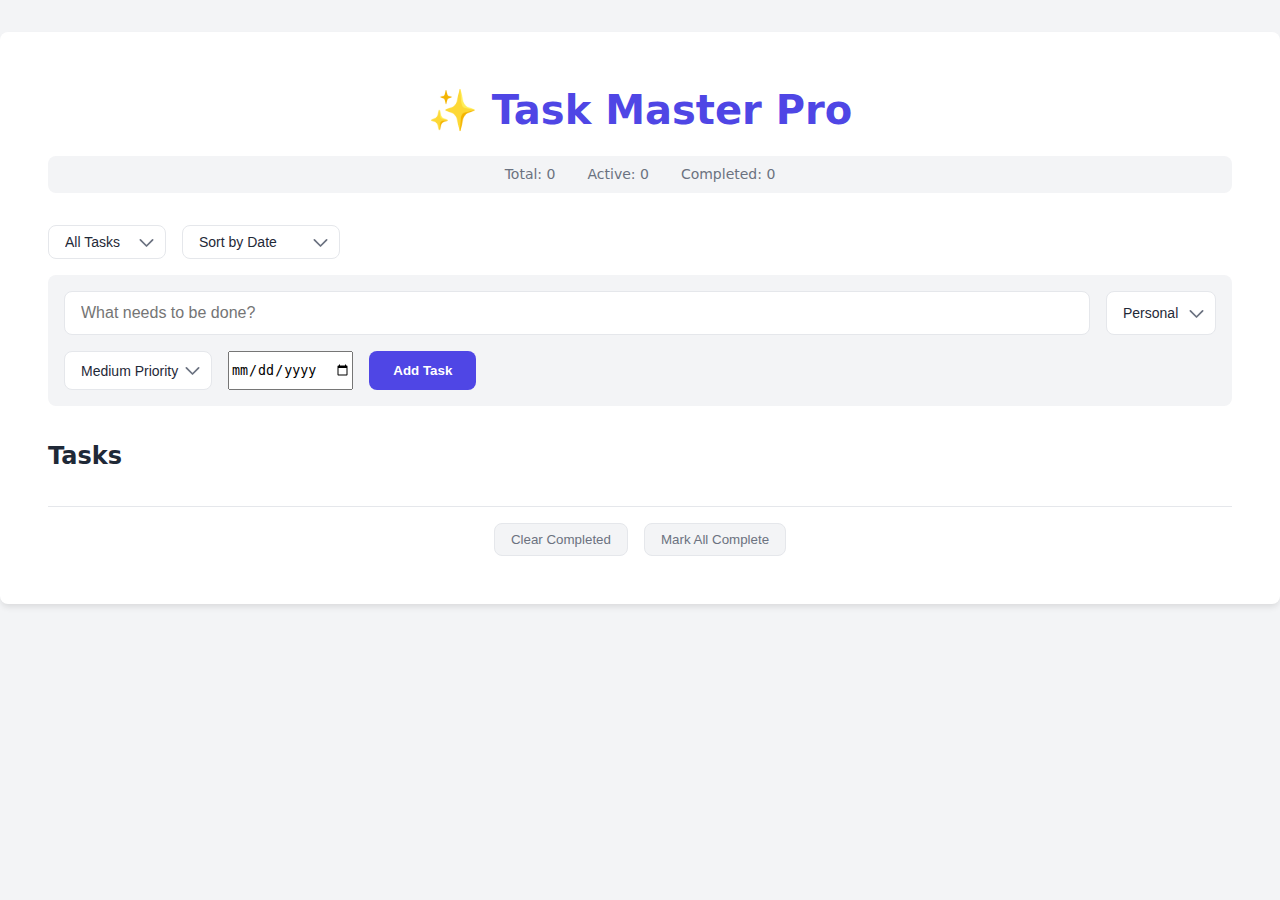
<file: To_Do List/index.html>
<!DOCTYPE html>
<html lang="en">
<head>
  <meta charset="UTF-8">
  <meta name="viewport" content="width=device-width, initial-scale=1.0">
  <title>Task Master Pro</title>
  <link rel="stylesheet" href="style.css">
</head>
<body>
  <div class="todo-container">
    <header class="todo-header">
      <h1>✨ Task Master Pro</h1>
      <div class="stats-bar">
        <span class="stats-item">Total: <span id="total-count">0</span></span>
        <span class="stats-item">Active: <span id="active-count">0</span></span>
        <span class="stats-item">Completed: <span id="completed-count">0</span></span>
      </div>
    </header>

    <div class="controls-container">
      <div class="filters">
        <select class="filter-select custom-select">
          <option value="all">All Tasks</option>
          <option value="active">Active</option>
          <option value="completed">Completed</option>
        </select>
        <select class="sort-select custom-select">
          <option value="date">Sort by Date</option>
          <option value="priority">Sort by Priority</option>
          <option value="dueDate">Sort by Due Date</option>
        </select>
      </div>

      <form class="todo-form">
        <div class="form-row">
          <input type="text" name="todo-text" class="todo-input" placeholder="What needs to be done?" required>
          <select name="category" class="category-select custom-select" required>
            <option value="Personal">Personal</option>
            <option value="Work">Work</option>
            <option value="Shopping">Shopping</option>
          </select>
        </div>
        <div class="form-row">
          <select name="priority" class="priority-select custom-select">
            <option value="low">Low Priority</option>
            <option value="medium" selected>Medium Priority</option>
            <option value="high">High Priority</option>
          </select>
          <input type="date" name="due-date" class="due-date-input">
          <button type="submit" class="add-btn">Add Task</button>
        </div>
      </form>
    </div>

    <div class="todo-lists-container">
      <div class="list-column">
        <h2>Tasks</h2>
        <ul class="todo-list" id="todo-list"></ul>
      </div>
    </div>

    <div class="quick-actions">
      <button id="clear-completed" class="action-btn">Clear Completed</button>
      <button id="mark-all" class="action-btn">Mark All Complete</button>
    </div>
  </div>
  <script src="main.js"></script>
</body>
</html>
</file>
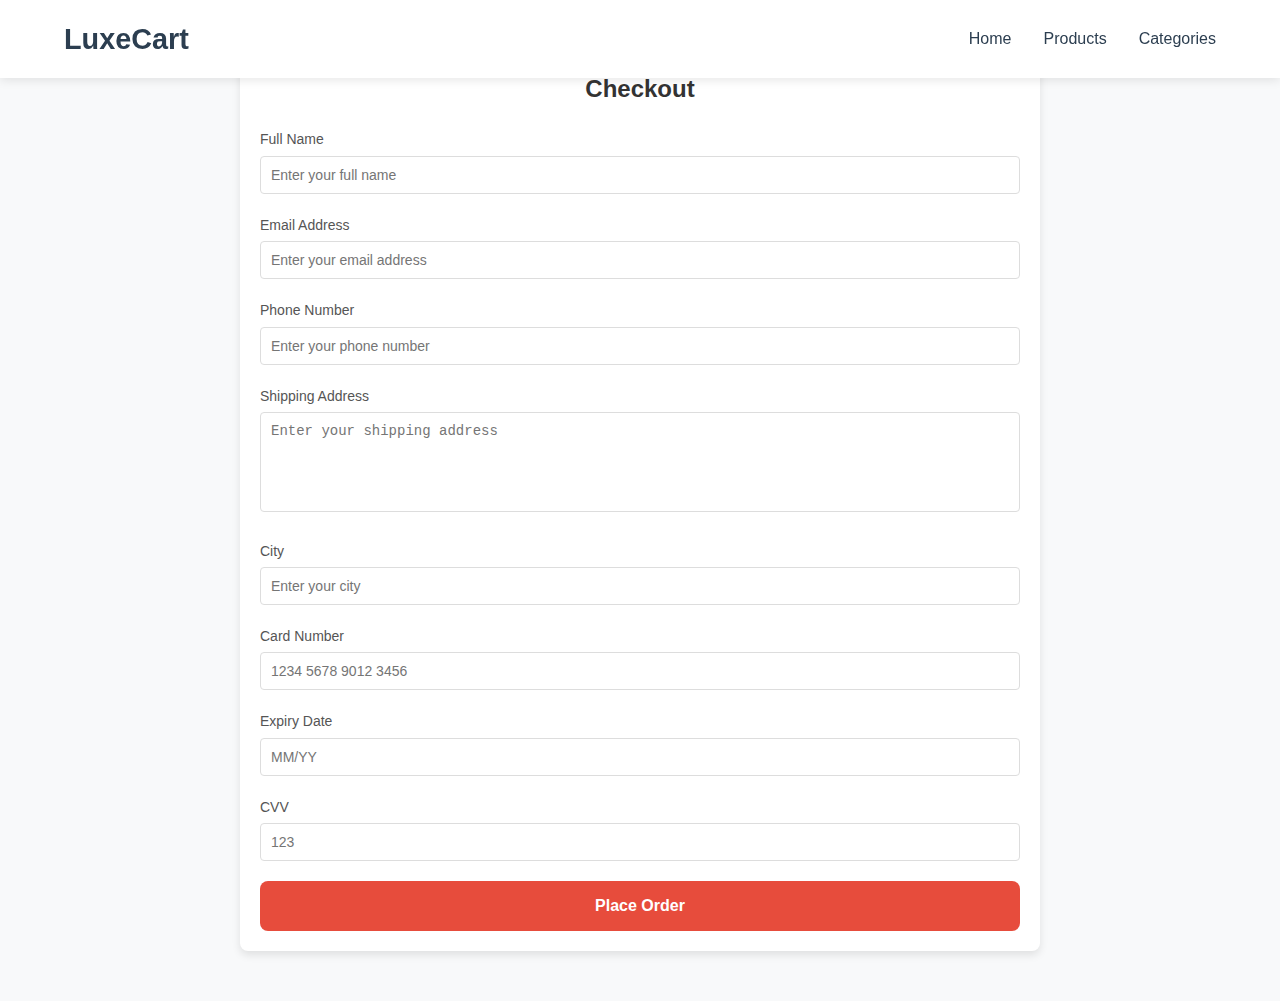
<file: task_2/e-commerce/checkout.html>
<!DOCTYPE html>
<html lang="en">
<head>
  <meta charset="UTF-8">
  <meta name="viewport" content="width=device-width, initial-scale=1.0">
  <title>Checkout</title>
 <link rel="stylesheet" href="checkout.css">
 <link rel="stylesheet" href="style.css">
</head>
<body>

    <nav class="navbar">
        <div class="nav-brand">
            <h1>LuxeCart</h1>
        </div>
        <div class="nav-links">
            <a href="index.html">Home</a>
            <a href="index.html#products">Products</a>
            <a href="index.html#categories">Categories</a>
           
        </div>
    </nav>

  <div class="checkout-container">
    <div class="checkout-header">
      <h1>Checkout</h1>
    </div>
    <form>
      <!-- User Information -->
      <div class="form-group">
        <label for="fullName">Full Name</label>
        <input type="text" id="fullName" name="fullName" placeholder="Enter your full name" required>
      </div>
      <div class="form-group">
        <label for="email">Email Address</label>
        <input type="email" id="email" name="email" placeholder="Enter your email address" required>
      </div>
      <div class="form-group">
        <label for="phone">Phone Number</label>
        <input type="tel" id="phone" name="phone" placeholder="Enter your phone number" required>
      </div>
      <div class="form-group">
        <label for="address">Shipping Address</label>
        <textarea id="address" name="address" placeholder="Enter your shipping address" required></textarea>
      </div>
      <div class="form-group">
        <label for="city">City</label>
        <input type="text" id="city" name="city" placeholder="Enter your city" required>
      </div>

      <!-- Payment Information -->
      <div class="form-group">
        <label for="cardNumber">Card Number</label>
        <input type="text" id="cardNumber" name="cardNumber" placeholder="1234 5678 9012 3456" required>
      </div>
      <div class="form-group">
        <label for="expiryDate">Expiry Date</label>
        <input type="text" id="expiryDate" name="expiryDate" placeholder="MM/YY" required>
      </div>
      <div class="form-group">
        <label for="cvv">CVV</label>
        <input type="text" id="cvv" name="cvv" placeholder="123" required>
      </div>

      <button type="submit" class="checkout-btn">Place Order</button>
    </form>
  </div>

</body>
</html>
</file>
<file: To_Do List/style.css>
:root {
    --primary-color: #4f46e5;
    --primary-hover: #4338ca;
    --success-color: #22c55e;
    --danger-color: #ef4444;
    --warning-color: #f59e0b;
    --text-primary: #1f2937;
    --text-secondary: #6b7280;
    --bg-primary: #ffffff;
    --bg-secondary: #f3f4f6;
    --border-color: #e5e7eb;
    --shadow-sm: 0 1px 2px 0 rgb(0 0 0 / 0.05);
    --shadow: 0 4px 6px -1px rgb(0 0 0 / 0.1);
    --radius: 0.5rem;
    --transition: all 0.3s ease;
  }
  
  body {
    margin: 0;
    font-family: 'Inter', system-ui, -apple-system, sans-serif;
    background: var(--bg-secondary);
    color: var(--text-primary);
    line-height: 1.5;
    -webkit-font-smoothing: antialiased;
  }
  
  .todo-container {
    max-width: 1400px;
    margin: 2rem auto;
    padding: 3rem;
    background: var(--bg-primary);
    border-radius: var(--radius);
    box-shadow: var(--shadow);
  }
  
  .todo-header {
    text-align: center;
    margin-bottom: 2rem;
  }
  
  .todo-header h1 {
    margin: 0 0 1rem;
    color: var(--primary-color);
    font-size: 2.5rem;
    font-weight: 700;
  }
  
  .stats-bar {
    display: flex;
    justify-content: center;
    gap: 2rem;
    padding: 0.5rem;
    background: var(--bg-secondary);
    border-radius: var(--radius);
  }
  
  .stats-item {
    color: var(--text-secondary);
    font-size: 0.875rem;
  }
  
  .controls-container {
    margin-bottom: 2rem;
  }
  
  .filters {
    display: flex;
    gap: 1rem;
    margin-bottom: 1rem;
  }
  
  .custom-select {
    appearance: none;
    background: var(--bg-primary);
    border: 1px solid var(--border-color);
    border-radius: var(--radius);
    padding: 0.5rem 2rem 0.5rem 1rem;
    font-size: 0.875rem;
    color: var(--text-primary);
    cursor: pointer;
    background-image: url("data:image/svg+xml,%3Csvg xmlns='http://www.w3.org/2000/svg' fill='none' viewBox='0 0 24 24' stroke='%236b7280'%3E%3Cpath stroke-linecap='round' stroke-linejoin='round' stroke-width='2' d='M19 9l-7 7-7-7'%3E%3C/path%3E%3C/svg%3E");
    background-repeat: no-repeat;
    background-position: right 0.5rem center;
    background-size: 1.5em 1.5em;
  }
  
  .todo-form {
    background: var(--bg-secondary);
    padding: 1rem;
    border-radius: var(--radius);
  }
  
  .form-row {
    display: flex;
    gap: 1rem;
    margin-bottom: 1rem;
  }
  
  .form-row:last-child {
    margin-bottom: 0;
  }
  
  .todo-input {
    flex: 1;
    padding: 0.75rem 1rem;
    border: 1px solid var(--border-color);
    border-radius: var(--radius);
    font-size: 1rem;
    transition: var(--transition);
  }
  
  .todo-input:focus {
    outline: none;
    border-color: var(--primary-color);
    box-shadow: 0 0 0 3px rgba(79, 70, 229, 0.1);
  }
  
  .add-btn {
    background: var(--primary-color);
    color: white;
    border: none;
    padding: 0.75rem 1.5rem;
    border-radius: var(--radius);
    font-weight: 600;
    cursor: pointer;
    transition: var(--transition);
  }
  
  .add-btn:hover {
    background: var(--primary-hover);
  }
  
  .todo-list {
    list-style: none;
    padding: 0;
    margin: 0;
  }
  
  .todo-item {
    background: var(--bg-primary);
    border: 1px solid var(--border-color);
    border-radius: var(--radius);
    margin-bottom: 0.5rem;
    padding: 1rem;
    display: flex;
    align-items: center;
    gap: 1rem;
    transition: var(--transition);
    animation: slideIn 0.3s ease-out;
  }
  
  @keyframes slideIn {
    from {
      opacity: 0;
      transform: translateY(-10px);
    }
    to {
      opacity: 1;
      transform: translateY(0);
    }
  }
  
  .todo-item:hover {
    box-shadow: var(--shadow);
  }
  
  .todo-item.completed {
    background: var(--bg-secondary);
    opacity: 0.8;
  }
  
  .todo-content {
    flex: 1;
    display: flex;
    align-items: center;
    gap: 1rem;
  }
  
  .todo-checkbox {
    width: 1.25rem;
    height: 1.25rem;
    border: 2px solid var(--primary-color);
    border-radius: 4px;
    cursor: pointer;
    position: relative;
  }
  
  .todo-checkbox:checked {
    background: var(--primary-color);
  }
  
  .todo-info {
    flex: 1;
  }
  
  .todo-text {
    font-size: 1rem;
    color: var(--text-primary);
    margin-bottom: 0.25rem;
  }
  
  .completed .todo-text {
    text-decoration: line-through;
    color: var(--text-secondary);
  }
  
  .todo-meta {
    display: flex;
    gap: 1rem;
    font-size: 0.75rem;
    color: var(--text-secondary);
  }
  
  .todo-category {
    background: var(--bg-secondary);
    padding: 0.25rem 0.5rem;
    border-radius: 1rem;
  }
  
  .todo-due-date {
    display: flex;
    align-items: center;
    gap: 0.25rem;
  }
  
  .todo-due-date.overdue {
    color: var(--danger-color);
  }
  
  .todo-actions {
    display: flex;
    gap: 0.5rem;
  }
  
  .todo-actions button {
    background: none;
    border: none;
    padding: 0.5rem;
    cursor: pointer;
    transition: var(--transition);
    border-radius: var(--radius);
  }
  
  .edit-notes-btn {
    color: var(--primary-color);
  }
  
  .delete-btn {
    color: var(--danger-color);
  }
  
  .todo-actions button:hover {
    background: var(--bg-secondary);
  }
  
  .priority-high { border-left: 4px solid var(--danger-color); }
  .priority-medium { border-left: 4px solid var(--warning-color); }
  .priority-low { border-left: 4px solid var(--success-color); }
  
  .quick-actions {
    display: flex;
    justify-content: center;
    gap: 1rem;
    margin-top: 2rem;
    padding-top: 1rem;
    border-top: 1px solid var(--border-color);
  }
  
  .action-btn {
    background: var(--bg-secondary);
    border: 1px solid var(--border-color);
    padding: 0.5rem 1rem;
    border-radius: var(--radius);
    color: var(--text-secondary);
    cursor: pointer;
    transition: var(--transition);
  }
  
  .action-btn:hover {
    background: var(--primary-color);
    color: white;
    border-color: var(--primary-color);
  }
  
  @media (max-width: 640px) {
    .todo-container {
      margin: 1rem;
      padding: 1rem;
    }
  
    .form-row {
      flex-direction: column;
    
    }
  
    .filters {
      flex-direction: column;
    }
  
    .todo-meta {
      flex-direction: column;
      gap: 0.5rem;
    }
  }
</file>
<file: task_2/e-commerce/checkout.css>
body {
      font-family: Arial, sans-serif;
      margin: 0;
      padding: 0;
      background-color: #f9f9f9;
    }

    .checkout-container {
     margin-top: 500px;
      max-width: 800px;
      margin: 50px auto;
      padding: 20px;
      background-color: #fff;
      border-radius: 8px;
      box-shadow: 0 4px 8px rgba(0, 0, 0, 0.1);
    }

    .checkout-header {
      text-align: center;
      margin-bottom: 20px;
    }

    .checkout-header h1 {
      margin: 0;
      font-size: 24px;
      color: #333;
    }

    .form-group {
      margin-bottom: 20px;
    }

    .form-group label {
      display: block;
      font-size: 14px;
      margin-bottom: 5px;
      color: #555;
    }

    .form-group input, .form-group select, .form-group textarea {
      width: 100%;
      padding: 10px;
      font-size: 14px;
      border: 1px solid #ddd;
      border-radius: 4px;
    }

    .form-group textarea {
      resize: none;
      height: 100px;
    }

    .order-summary {
      margin-top: 30px;
    }

    .order-summary h2 {
      font-size: 20px;
      color: #333;
      border-bottom: 1px solid #ddd;
      padding-bottom: 10px;
    }

    .order-summary p {
      margin: 10px 0;
      font-size: 16px;
      color: #555;
    }

    .checkout-btn {
      display: block;
      width: 100%;
      background-color: #4CAF50;
      color: white;
      border: none;
      padding: 15px;
      font-size: 16px;
      text-align: center;
      border-radius: 5px;
      cursor: pointer;
      transition: background-color 0.3s ease;
    }

    .checkout-btn:hover {
      background-color: #45a049;
    }
</file>
<file: task_2/e-commerce/style.css>
/* Reset and Base Styles */
:root {
    --primary-color: #2c3e50;
    --secondary-color: #e74c3c;
    --accent-color: #3498db;
    --background-color: #f8f9fa;
    --text-color: #2c3e50;
    --border-radius: 8px;
    --transition: all 0.3s ease;
}

* {
    margin: 0;
    padding: 0;
    box-sizing: border-box;
}

body {
    font-family: 'Segoe UI', Tahoma, Geneva, Verdana, sans-serif;
    line-height: 1.6;
    color: var(--text-color);
    background-color: var(--background-color);
}

/* Navigation */
.navbar {
    background-color: white;
    padding: 1rem 5%;
    display: flex;
    justify-content: space-between;
    align-items: center;
    box-shadow: 0 2px 10px rgba(0, 0, 0, 0.1);
    position: fixed;
    width: 100%;
    top: 0;
    z-index: 1000;
}

.nav-brand h1 {
    color: var(--primary-color);
    font-size: 1.8rem;
    font-weight: 700;
}

.nav-links {
    display: flex;
    gap: 2rem;
}

.nav-links a {
    text-decoration: none;
    color: var(--text-color);
    font-weight: 500;
    transition: var(--transition);
    position: relative;
}

.nav-links a:hover,
.nav-links a.active {
    color: var(--secondary-color);
}

.nav-links a::after {
    content: '';
    position: absolute;
    bottom: -5px;
    left: 0;
    width: 0;
    height: 2px;
    background-color: var(--secondary-color);
    transition: var(--transition);
}

.nav-links a:hover::after,
.nav-links a.active::after {
    width: 100%;
}

.cart-link {
    position: relative;
}

.cart-count {
    position: absolute;
    top: -8px;
    right: -8px;
    background-color: var(--secondary-color);
    color: white;
    border-radius: 50%;
    padding: 0.2rem 0.5rem;
    font-size: 0.8rem;
}

/* Hero Section */
.hero {
    height: 80vh;
    background: linear-gradient(rgba(0, 0, 0, 0.5), rgba(0, 0, 0, 0.5)),
                url('https://images.unsplash.com/photo-1441986300917-64674bd600d8');
    background-size: cover;
    background-position: center;
    display: flex;
    align-items: center;
    justify-content: center;
    text-align: center;
    color: white;
    margin-top: 4rem;
}

.hero-content {
    max-width: 800px;
    padding: 2rem;
}

.hero-content h1 {
    font-size: 3.5rem;
    margin-bottom: 1rem;
    text-shadow: 2px 2px 4px rgba(0, 0, 0, 0.5);
}

.hero-content p {
    font-size: 1.5rem;
    margin-bottom: 2rem;
}

.cta-button {
    display: inline-block;
    padding: 1rem 2rem;
    background-color: var(--secondary-color);
    color: white;
    text-decoration: none;
    border-radius: var(--border-radius);
    transition: var(--transition);
    font-weight: 600;
}

.cta-button:hover {
    background-color: #c0392b;
    transform: translateY(-2px);
}

/* Categories Section */
.categories {
    padding: 4rem 5%;
    text-align: center;
}

.categories h2 {
    font-size: 2.5rem;
    margin-bottom: 3rem;
    color: var(--primary-color);
}

.category-grid {
    display: grid;
    grid-template-columns: repeat(auto-fit, minmax(250px, 1fr));
    gap: 2rem;
}

.category-card {
    background-color: white;
    padding: 2rem;
    border-radius: var(--border-radius);
    box-shadow: 0 4px 6px rgba(0, 0, 0, 0.1);
    transition: var(--transition);
    cursor: pointer;
}

.category-card:hover {
    transform: translateY(-10px);
    box-shadow: 0 8px 12px rgba(0, 0, 0, 0.15);
}

.category-card i {
    font-size: 3rem;
    color: var(--accent-color);
    margin-bottom: 1rem;
}

.category-card h3 {
    font-size: 1.5rem;
    color: var(--primary-color);
}

/* Products Section */
.products {
    padding: 4rem 5%;
    text-align: center;
}

.products h2 {
    font-size: 2.5rem;
    margin-bottom: 3rem;
    color: var(--primary-color);
}

.product-filters {
    margin-bottom: 2rem;
}

.filter-btn {
    padding: 0.5rem 1.5rem;
    margin: 0 0.5rem;
    border: none;
    background-color: white;
    border-radius: var(--border-radius);
    cursor: pointer;
    transition: var(--transition);
    font-weight: 500;
}

.filter-btn:hover,
.filter-btn.active {
    background-color: var(--secondary-color);
    color: white;
}

.product-grid {
    display: grid;
    grid-template-columns: repeat(auto-fill, minmax(280px, 1fr));
    gap: 2rem;
}

.product-card {
    background-color: white;
    border-radius: var(--border-radius);
    overflow: hidden;
    box-shadow: 0 4px 6px rgba(0, 0, 0, 0.1);
    transition: var(--transition);
}

.product-card:hover {
    transform: translateY(-5px);
    box-shadow: 0 8px 12px rgba(0, 0, 0, 0.15);
}

.product-image {
    width: 100%;
    height: 250px;
    object-fit: cover;
}

.product-info {
    padding: 1.5rem;
}

.product-info h3 {
    font-size: 1.2rem;
    margin-bottom: 0.5rem;
    color: var(--primary-color);
}

.product-price {
    font-size: 1.5rem;
    color: var(--secondary-color);
    font-weight: 600;
    margin-bottom: 1rem;
}

.add-to-cart {
    width: 100%;
    padding: 0.8rem;
    background-color: var(--accent-color);
    color: white;
    border: none;
    border-radius: var(--border-radius);
    cursor: pointer;
    transition: var(--transition);
}

.add-to-cart:hover {
    background-color: #2980b9;
}

/* Cart Page */
.cart-page {
    padding: 6rem 5% 4rem;
    min-height: calc(100vh - 200px);
}
.remove-btn {
    background-color: #ff4d4f; 
    width: 30px;
    height: 30px;
    color: white;
    border: none;
    border-radius: 5px;
    padding: 8px;
    cursor: pointer;
    font-size: 16px;
    transition: background-color 0.3s ease, transform 0.2s ease;
    display: flex;
    align-items: center;
    justify-content: center;
  }
  
  .remove-btn:hover {
    background-color: #e04143; 
    transform: scale(1.1); 
  }
  
  .remove-btn i {
    font-size: 18px;
  }
  
  .remove-btn:focus {
    outline: none;
  }
.cart-page h1 {
    text-align: center;
    margin-bottom: 2rem;
    color: var(--primary-color);
}

.cart-container {
    display: grid;
    grid-template-columns: 2fr 1fr;
    gap: 2rem;
}

.cart-items {
    background-color: white;
    padding: 2rem;
    border-radius: var(--border-radius);
    box-shadow: 0 4px 6px rgba(0, 0, 0, 0.1);
}

.cart-item {
    display: grid;
    grid-template-columns: auto 1fr auto;
    gap: 1rem;
    padding: 1rem 0;
    border-bottom: 1px solid #eee;
}

.cart-item img {
    width: 100px;
    height: 100px;
    object-fit: cover;
    border-radius: var(--border-radius);
}

.item-details {
    display: flex;
    flex-direction: column;
    justify-content: center;
}

.item-details h3 {
    margin-bottom: 0.5rem;
}

.item-quantity {
    display: flex;
    align-items: center;
    gap: 0.5rem;
}

.quantity-btn {
    padding: 0.2rem 0.5rem;
    background-color: #eee;
    border: none;
    border-radius: 4px;
    cursor: pointer;
}

.cart-summary {
    background-color: white;
    padding: 2rem;
    border-radius: var(--border-radius);
    box-shadow: 0 4px 6px rgba(0, 0, 0, 0.1);
    height: fit-content;
}

.summary-item {
    display: flex;
    justify-content: space-between;
    margin-bottom: 1rem;
    padding-bottom: 0.5rem;
    border-bottom: 1px solid #eee;
}

.total {
    font-size: 1.2rem;
    font-weight: 600;
    color: var(--primary-color);
}

.checkout-btn {
    width: 100%;
    padding: 1rem;
    background-color: var(--secondary-color);
    color: white;
    border: none;
    border-radius: var(--border-radius);
    cursor: pointer;
    transition: var(--transition);
    font-weight: 600;
}

.checkout-btn:hover {
    background-color: #c0392b;
}

/* Notification */
.notification {
    position: fixed;
    bottom: 20px;
    right: 20px;
    padding: 1rem 2rem;
    background-color: var(--accent-color);
    color: white;
    border-radius: var(--border-radius);
    transform: translateY(150%);
    transition: var(--transition);
    z-index: 1000;
}

.notification.show {
    transform: translateY(0);
}

/* Footer */
.footer {
    background-color: var(--primary-color);
    color: white;
    padding: 4rem 5% 2rem;
}

.footer-content {
    display: grid;
    grid-template-columns: repeat(auto-fit, minmax(250px, 1fr));
    gap: 2rem;
    margin-bottom: 2rem;
}

.footer-section h3 {
    margin-bottom: 1rem;
}

.footer-section ul {
    list-style: none;
}

.footer-section ul li {
    margin-bottom: 0.5rem;
}

.footer-section a {
    color: white;
    text-decoration: none;
    transition: var(--transition);
}

.footer-section a:hover {
    color: var(--secondary-color);
}

.footer-bottom {
    text-align: center;
    padding-top: 2rem;
    border-top: 1px solid rgba(255, 255, 255, 0.1);
}

/* Responsive Design */
@media (max-width: 768px) {
    .nav-links {
        gap: 1rem;
    }

    .hero-content h1 {
        font-size: 2.5rem;
    }

    .cart-container {
        grid-template-columns: 1fr;
    }

    .product-grid {
        grid-template-columns: repeat(auto-fill, minmax(250px, 1fr));
    }
}

@media (max-width: 480px) {
    .nav-links {
        display: none;
    }

    .hero-content h1 {
        font-size: 2rem;
    }

    .category-grid {
        grid-template-columns: 1fr;
    }
}
</file>
